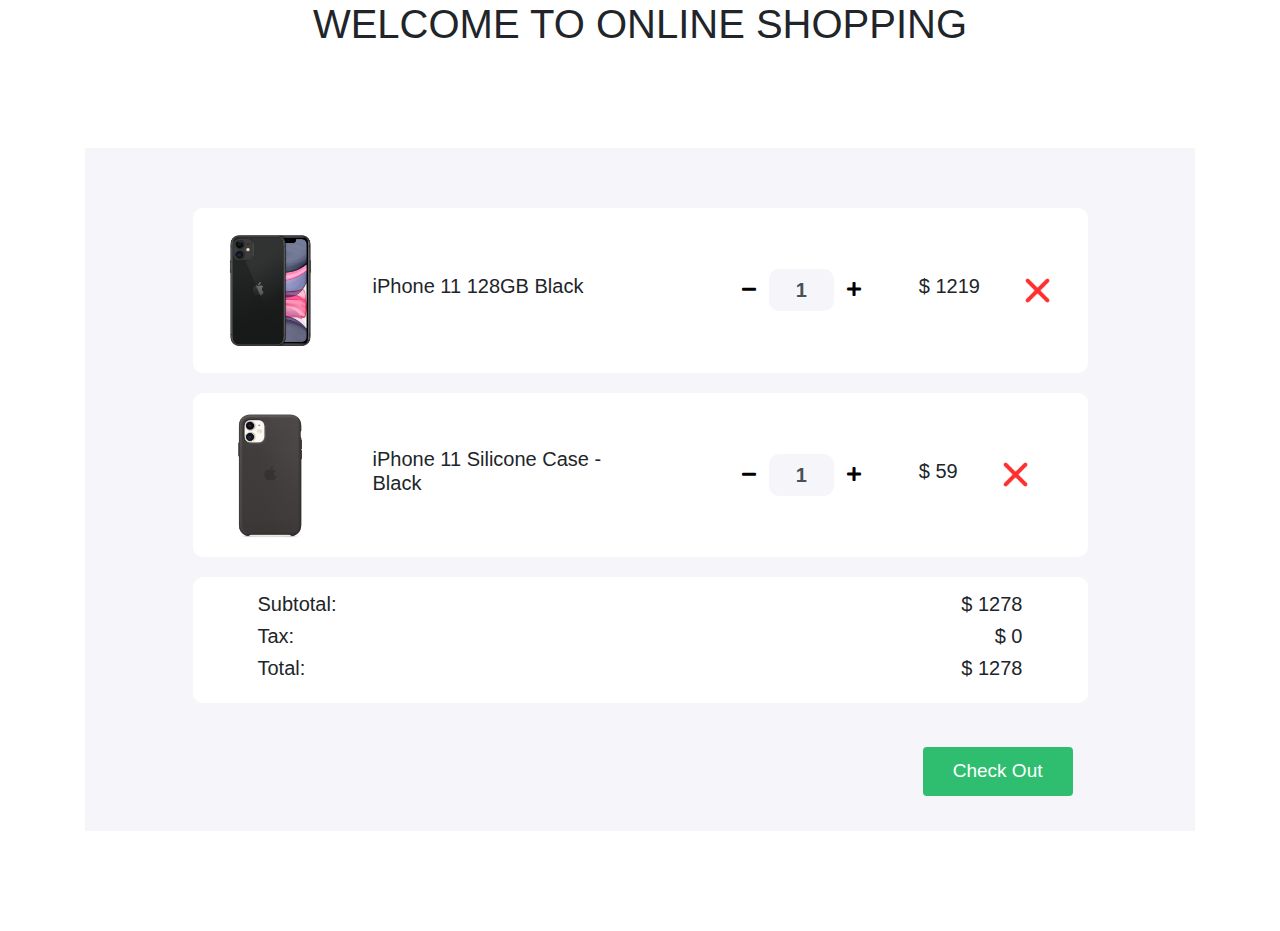
<file: index.html>
<!DOCTYPE html>
<html>

<head>

   
   <title>Shopping Cart</title>
   <meta charset="utf-8">
   <meta name="viewport" content="width=device-width, initial-scale=1">
   <link rel="stylesheet" href="https://maxcdn.bootstrapcdn.com/bootstrap/4.0.0/css/bootstrap.min.css">
   <link href="https://cdnjs.cloudflare.com/ajax/libs/font-awesome/5.11.2/css/all.css" rel="stylesheet" />
   <link href="style.css" rel="stylesheet">
</head>

<body>
<h1 class="welcome">WELCOME TO ONLINE SHOPPING</h1>
   <section>
      <div class="container">
         <div class="cart">
            <div class="col-md-12 col-lg-10 mx-auto">
               <div id="cartItem" class="cart-item">
                  <div class="row">
                     <div class="col-md-7 center-item">
                        <img src="images/product-1.png" alt="">
                        <h5 id="touch3">iPhone 11 128GB Black</h5>
                     </div>

                     <div class="col-md-5 center-item">
                        <div class="input-group number-spinner">
                           <button id="add1" class="btn btn-default"><i class="fas fa-minus"></i></button>
                           <input id="buyMore" type="text" class="form-control text-center" value="1">
                           <button id="add" class="btn btn-default"><i class="fas fa-plus"></i></button>
                        </div>
                        <h5 >$ <span id="money" > 1219</span> </h5>
                        <img id="touch" src="images/remove.png" alt="" class="remove-item">
                     </div>
                  </div>
               </div>

               <div class="cart-item">
                  <div class="row">
                     <div class="col-md-7 center-item mx-auto">
                        <img src="images/product-2.png" alt="">
                        <h5>iPhone 11 Silicone Case - Black</h5>
                     </div>
                     <div class="col-md-5 center-item">
                        <div class="input-group number-spinner">
                           <button id="minbutton" class="btn btn-default"><i class="fas fa-minus"></i></button>
                           <input id="mobilecase" type="text" class="form-control text-center" value="1">
                           <button id="button" class="btn btn-default"><i class="fas fa-plus"></i></button>

                        </div>
                        <h5>$  <span id="casemoney" > 59</span> </h5>
                        <img id="touch2" src="images/remove.png" alt="" class="remove-item">
                     </div>
                  </div>
               </div>

               <div class="cart-item">
                  <div class="row">

                     <div class="col-md-8">
                        <h5>Subtotal: </h5>
                        <h5>Tax:</h5>
                        <h5>Total:</h5>
                     </div>

                     <div class="col-md-4 status">
                        <h5  >$   <span id="subtotal"  >1278</span>  </h5>
                        <h5>$  <span id="tax">0</span></h5>
                        <h5>$ <span id="total"  >1278</span> </h5>
                     </div>
                  </div>
               </div>
               <div class="col-md-12 pt-4 pb-4">
                  <button onclick="alert('Thank you for being with us')" type="button" class="btn btn-success check-out">Check Out</button>
               </div>
            </div>
         </div>
      </div>
   </section>



   <script type="text/javascript">


var touch = document.getElementById('touch');
touch.addEventListener('click',function(event){
  event.target.parentNode.remove(event.target) ;

})




var touch = document.getElementById('touch2');
touch.addEventListener('click',function(event){
  event.target.parentNode.remove(touch) ;

})

   var caseButton  = document.getElementById('button');
caseButton.addEventListener('click',function(){

  var mobile = document.getElementById('mobilecase').value;
var mobileCaseNumber = parseFloat(mobile);
var mobileCaseNumber = mobileCaseNumber + 1;
document.getElementById('mobilecase').value = mobileCaseNumber;

var caseMoney = document.getElementById('casemoney').innerText;
var caseMoneyNumber = parseFloat(caseMoney);
var caseMoneyNumber = caseMoneyNumber + 59;
document.getElementById('casemoney').innerText = caseMoneyNumber;






var caseMoney = document.getElementById('subtotal').innerText;
var caseMoneyNumber = parseFloat(caseMoney);
var caseMoneyNumber = caseMoneyNumber + 59;
document.getElementById('subtotal').innerText = caseMoneyNumber;




var taxMoney = document.getElementById('tax').innerText;
var taxMoneyNumber = parseFloat(taxMoney);
var taxMoneyNumber = taxMoneyNumber + 2;
document.getElementById('tax').innerText = taxMoneyNumber;






var caseMoney = document.getElementById('total').innerText;
var caseMoneyNumber = parseFloat(caseMoney);
var caseMoneyNumber = caseMoneyNumber + 59;
document.getElementById('total').innerText = caseMoneyNumber + taxMoneyNumber;





})



var caseButton  = document.getElementById('minbutton');
caseButton.addEventListener('click',function(){

  var mobile = document.getElementById('mobilecase').value;
var mobileCaseNumber = parseFloat(mobile);
var mobileCaseNumber = mobileCaseNumber -1 ;
document.getElementById('mobilecase').value = mobileCaseNumber;

var caseMoney = document.getElementById('casemoney').innerText;
var caseMoneyNumber = parseFloat(caseMoney);
var caseMoneyNumber = caseMoneyNumber - 59;
document.getElementById('casemoney').innerText = caseMoneyNumber;





var caseMoney = document.getElementById('subtotal').innerText;
var caseMoneyNumber = parseFloat(caseMoney);
var caseMoneyNumber = caseMoneyNumber - 59;
document.getElementById('subtotal').innerText = caseMoneyNumber;





var taxMoney = document.getElementById('tax').innerText;
var taxMoneyNumber = parseFloat(taxMoney);
var taxMoneyNumber = taxMoneyNumber - 1;
document.getElementById('tax').innerText = taxMoneyNumber;







var caseMoney = document.getElementById('total').innerText;
var caseMoneyNumber = parseFloat(caseMoney);
var caseMoneyNumber = caseMoneyNumber - 59;
document.getElementById('total').innerText = caseMoneyNumber - taxMoneyNumber;







})




var priceButton  = document.getElementById('add');
priceButton.addEventListener('click',function(){

  var phone = document.getElementById('buyMore').value;
var phoneCaseNumber = parseFloat(phone);
var phoneCaseNumber = phoneCaseNumber + 1;
document.getElementById('buyMore').value = phoneCaseNumber;

var phoneMoney = document.getElementById('money').innerText;
var phoneMoneyNumber = parseFloat(phoneMoney);
var phoneMoneyNumber = phoneMoneyNumber + 1219;
document.getElementById('money').innerText = phoneMoneyNumber;





var caseMoney = document.getElementById('subtotal').innerText;
var caseMoneyNumber = parseFloat(caseMoney);
var caseMoneyNumber = caseMoneyNumber + 1219;
document.getElementById('subtotal').innerText = caseMoneyNumber;



var taxMoney = document.getElementById('tax').innerText;
var taxMoneyNumber = parseFloat(taxMoney);
var taxMoneyNumber = taxMoneyNumber + 20;
document.getElementById('tax').innerText = taxMoneyNumber;





var caseMoney = document.getElementById('total').innerText;
var caseMoneyNumber = parseFloat(caseMoney);
var caseMoneyNumber = caseMoneyNumber + 1219;
document.getElementById('total').innerText = caseMoneyNumber + taxMoneyNumber;




})





var priceButton  = document.getElementById('add1');
priceButton.addEventListener('click',function(){

  var phone = document.getElementById('buyMore').value;
var phoneCaseNumber = parseFloat(phone);
var phoneCaseNumber = phoneCaseNumber - 1;
document.getElementById('buyMore').value = phoneCaseNumber;

var phoneMoney = document.getElementById('money').innerText;
var phoneMoneyNumber = parseFloat(phoneMoney);
var phoneMoneyNumber = phoneMoneyNumber - 1219;
document.getElementById('money').innerText = phoneMoneyNumber;





var caseMoney = document.getElementById('subtotal').innerText;
var caseMoneyNumber = parseFloat(caseMoney);
var caseMoneyNumber = caseMoneyNumber - 1219;
document.getElementById('subtotal').innerText = caseMoneyNumber;







var taxMoney = document.getElementById('tax').innerText;
var taxMoneyNumber = parseFloat(taxMoney);
var taxMoneyNumber = taxMoneyNumber - 20;
document.getElementById('tax').innerText = taxMoneyNumber;






var caseMoney = document.getElementById('total').innerText;
var caseMoneyNumber = parseFloat(caseMoney);
var caseMoneyNumber = caseMoneyNumber - 1219;
document.getElementById('total').innerText = caseMoneyNumber - taxMoneyNumber;







})






</script>




</body>

</html>
</file>
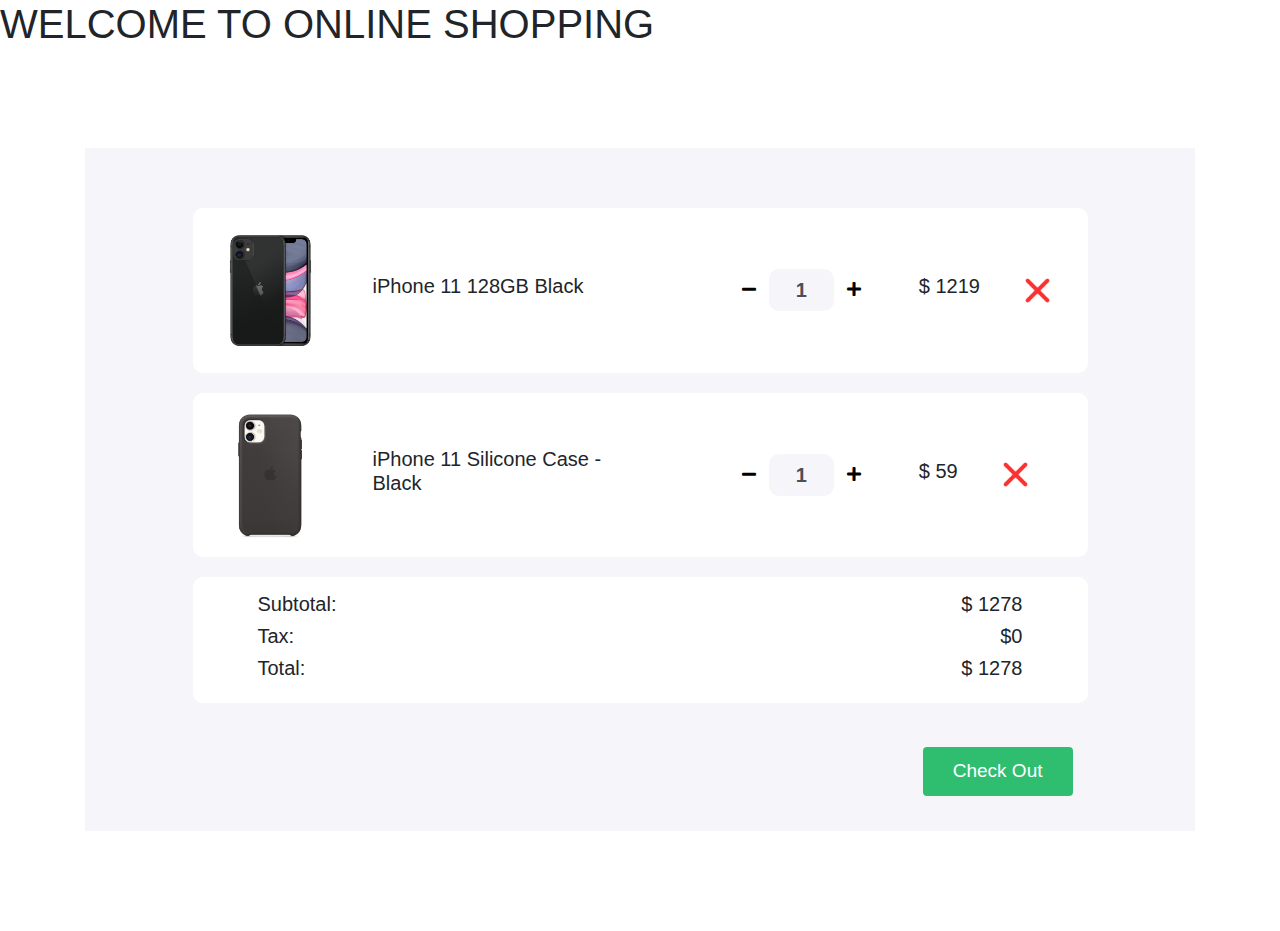
<file: shopping-cart/index.html>
<!DOCTYPE html>
<html>

<head>

   <h1>WELCOME TO ONLINE SHOPPING</h1>
   <title>Shopping Cart</title>
   <meta charset="utf-8">
   <meta name="viewport" content="width=device-width, initial-scale=1">
   <link rel="stylesheet" href="https://maxcdn.bootstrapcdn.com/bootstrap/4.0.0/css/bootstrap.min.css">
   <link href="https://cdnjs.cloudflare.com/ajax/libs/font-awesome/5.11.2/css/all.css" rel="stylesheet" />
   <link href="style.css" rel="stylesheet">
</head>

<body>

   <section>
      <div class="container">
         <div class="cart">
            <div class="col-md-12 col-lg-10 mx-auto">
               <div class="cart-item">
                  <div class="row">
                     <div class="col-md-7 center-item">
                        <img src="images/product-1.png" alt="">
                        <h5>iPhone 11 128GB Black</h5>
                     </div>

                     <div class="col-md-5 center-item">
                        <div class="input-group number-spinner">
                           <button id="add1" class="btn btn-default"><i class="fas fa-minus"></i></button>
                           <input id="buyMore" type="text" class="form-control text-center" value="1">
                           <button id="add" class="btn btn-default"><i class="fas fa-plus"></i></button>
                        </div>
                        <h5 >$ <span id="money" > 1219</span> </h5>
                        <img src="images/remove.png" alt="" class="remove-item">
                     </div>
                  </div>
               </div>

               <div class="cart-item">
                  <div class="row">
                     <div class="col-md-7 center-item mx-auto">
                        <img src="images/product-2.png" alt="">
                        <h5>iPhone 11 Silicone Case - Black</h5>
                     </div>
                     <div class="col-md-5 center-item">
                        <div class="input-group number-spinner">
                           <button id="minbutton" class="btn btn-default"><i class="fas fa-minus"></i></button>
                           <input id="mobilecase" type="text" class="form-control text-center" value="1">
                           <button id="button" class="btn btn-default"><i class="fas fa-plus"></i></button>

                        </div>
                        <h5>$  <span id="casemoney" > 59</span> </h5>
                        <img src="images/remove.png" alt="" class="remove-item">
                     </div>
                  </div>
               </div>

               <div class="cart-item">
                  <div class="row">

                     <div class="col-md-8">
                        <h5>Subtotal: </h5>
                        <h5>Tax:</h5>
                        <h5>Total:</h5>
                     </div>

                     <div class="col-md-4 status">
                        <h5  >$   <span id="subtotal"  >1278</span>  </h5>
                        <h5>$0</h5>
                        <h5>$ <span id="total"  >1278</span> </h5>
                     </div>
                  </div>
               </div>
               <div class="col-md-12 pt-4 pb-4">
                  <button onclick="alert('Thank you for being with us')" type="button" class="btn btn-success check-out">Check Out</button>
               </div>
            </div>
         </div>
      </div>
   </section>



   <script type="text/javascript">




   var caseButton  = document.getElementById('button');
caseButton.addEventListener('click',function(){

  var mobile = document.getElementById('mobilecase').value;
var mobileCaseNumber = parseFloat(mobile);
var mobileCaseNumber = mobileCaseNumber + 1;
document.getElementById('mobilecase').value = mobileCaseNumber;

var caseMoney = document.getElementById('casemoney').innerText;
var caseMoneyNumber = parseFloat(caseMoney);
var caseMoneyNumber = caseMoneyNumber + 59;
document.getElementById('casemoney').innerText = caseMoneyNumber;






var caseMoney = document.getElementById('subtotal').innerText;
var caseMoneyNumber = parseFloat(caseMoney);
var caseMoneyNumber = caseMoneyNumber + 59;
document.getElementById('subtotal').innerText = caseMoneyNumber;





var caseMoney = document.getElementById('total').innerText;
var caseMoneyNumber = parseFloat(caseMoney);
var caseMoneyNumber = caseMoneyNumber + 59;
document.getElementById('total').innerText = caseMoneyNumber;



})



var caseButton  = document.getElementById('minbutton');
caseButton.addEventListener('click',function(){

  var mobile = document.getElementById('mobilecase').value;
var mobileCaseNumber = parseFloat(mobile);
var mobileCaseNumber = mobileCaseNumber -1 ;
document.getElementById('mobilecase').value = mobileCaseNumber;

var caseMoney = document.getElementById('casemoney').innerText;
var caseMoneyNumber = parseFloat(caseMoney);
var caseMoneyNumber = caseMoneyNumber - 59;
document.getElementById('casemoney').innerText = caseMoneyNumber;





var caseMoney = document.getElementById('subtotal').innerText;
var caseMoneyNumber = parseFloat(caseMoney);
var caseMoneyNumber = caseMoneyNumber - 59;
document.getElementById('subtotal').innerText = caseMoneyNumber;






var caseMoney = document.getElementById('total').innerText;
var caseMoneyNumber = parseFloat(caseMoney);
var caseMoneyNumber = caseMoneyNumber - 59;
document.getElementById('total').innerText = caseMoneyNumber;







})




var priceButton  = document.getElementById('add');
priceButton.addEventListener('click',function(){

  var phone = document.getElementById('buyMore').value;
var phoneCaseNumber = parseFloat(phone);
var phoneCaseNumber = phoneCaseNumber + 1;
document.getElementById('buyMore').value = phoneCaseNumber;

var phoneMoney = document.getElementById('money').innerText;
var phoneMoneyNumber = parseFloat(phoneMoney);
var phoneMoneyNumber = phoneMoneyNumber + 1219;
document.getElementById('money').innerText = phoneMoneyNumber;





var caseMoney = document.getElementById('subtotal').innerText;
var caseMoneyNumber = parseFloat(caseMoney);
var caseMoneyNumber = caseMoneyNumber + 1219;
document.getElementById('subtotal').innerText = caseMoneyNumber;









var caseMoney = document.getElementById('total').innerText;
var caseMoneyNumber = parseFloat(caseMoney);
var caseMoneyNumber = caseMoneyNumber + 1219;
document.getElementById('total').innerText = caseMoneyNumber;





})





var priceButton  = document.getElementById('add1');
priceButton.addEventListener('click',function(){

  var phone = document.getElementById('buyMore').value;
var phoneCaseNumber = parseFloat(phone);
var phoneCaseNumber = phoneCaseNumber - 1;
document.getElementById('buyMore').value = phoneCaseNumber;

var phoneMoney = document.getElementById('money').innerText;
var phoneMoneyNumber = parseFloat(phoneMoney);
var phoneMoneyNumber = phoneMoneyNumber - 1219;
document.getElementById('money').innerText = phoneMoneyNumber;





var caseMoney = document.getElementById('subtotal').innerText;
var caseMoneyNumber = parseFloat(caseMoney);
var caseMoneyNumber = caseMoneyNumber - 1219;
document.getElementById('subtotal').innerText = caseMoneyNumber;









var caseMoney = document.getElementById('total').innerText;
var caseMoneyNumber = parseFloat(caseMoney);
var caseMoneyNumber = caseMoneyNumber - 1219;
document.getElementById('total').innerText = caseMoneyNumber;









})






</script>




</body>

</html>
</file>
<file: style.css>
body{
	background: #fff;
}
.cart{
	margin: 100px 0;
	background-color: #F6F5FA;;
	padding: 60px 0;
}
.total-price{
	padding-bottom: 15px;
}
.cart-item{
	background-color: #fff;
	border-radius: 10px;
	padding: 15px 20px;
	margin-bottom: 20px;
}
.center-item{
    display: flex;
    align-items: center;
    justify-content: flex-start;
}
.cart-item img{
	width: 115px;
}
.cart-item h5{
    padding: 0 45px;
}
.cart-item .remove-item{
	width: 25px!important;
}
.btn-default{
	background-color: #fff;
}
.cart-item .form-control{
	background-color: #F6F5FA;
	border: none;
    width: 65px;
    border-radius: 10px!important;
    font-weight: 700;
    font-size: 20px;
}
.input-group{
	width: unset;
}
.status{
	text-align: right;
}
.check-out{
    float: right;
    padding: 10px 30px;
	font-size: 19px;
	background-color: #2FBE70;
	border: none;
}
.welcome{
	text-align: center;
}
</file>
<file: shopping-cart/style.css>
body{
	background: #fff;
}
.cart{
	margin: 100px 0;
	background-color: #F6F5FA;;
	padding: 60px 0;
}
.total-price{
	padding-bottom: 15px;
}
.cart-item{
	background-color: #fff;
	border-radius: 10px;
	padding: 15px 20px;
	margin-bottom: 20px;
}
.center-item{
    display: flex;
    align-items: center;
    justify-content: flex-start;
}
.cart-item img{
	width: 115px;
}
.cart-item h5{
    padding: 0 45px;
}
.cart-item .remove-item{
	width: 25px!important;
}
.btn-default{
	background-color: #fff;
}
.cart-item .form-control{
	background-color: #F6F5FA;
	border: none;
    width: 65px;
    border-radius: 10px!important;
    font-weight: 700;
    font-size: 20px;
}
.input-group{
	width: unset;
}
.status{
	text-align: right;
}
.check-out{
    float: right;
    padding: 10px 30px;
	font-size: 19px;
	background-color: #2FBE70;
	border: none;
}
</file>
